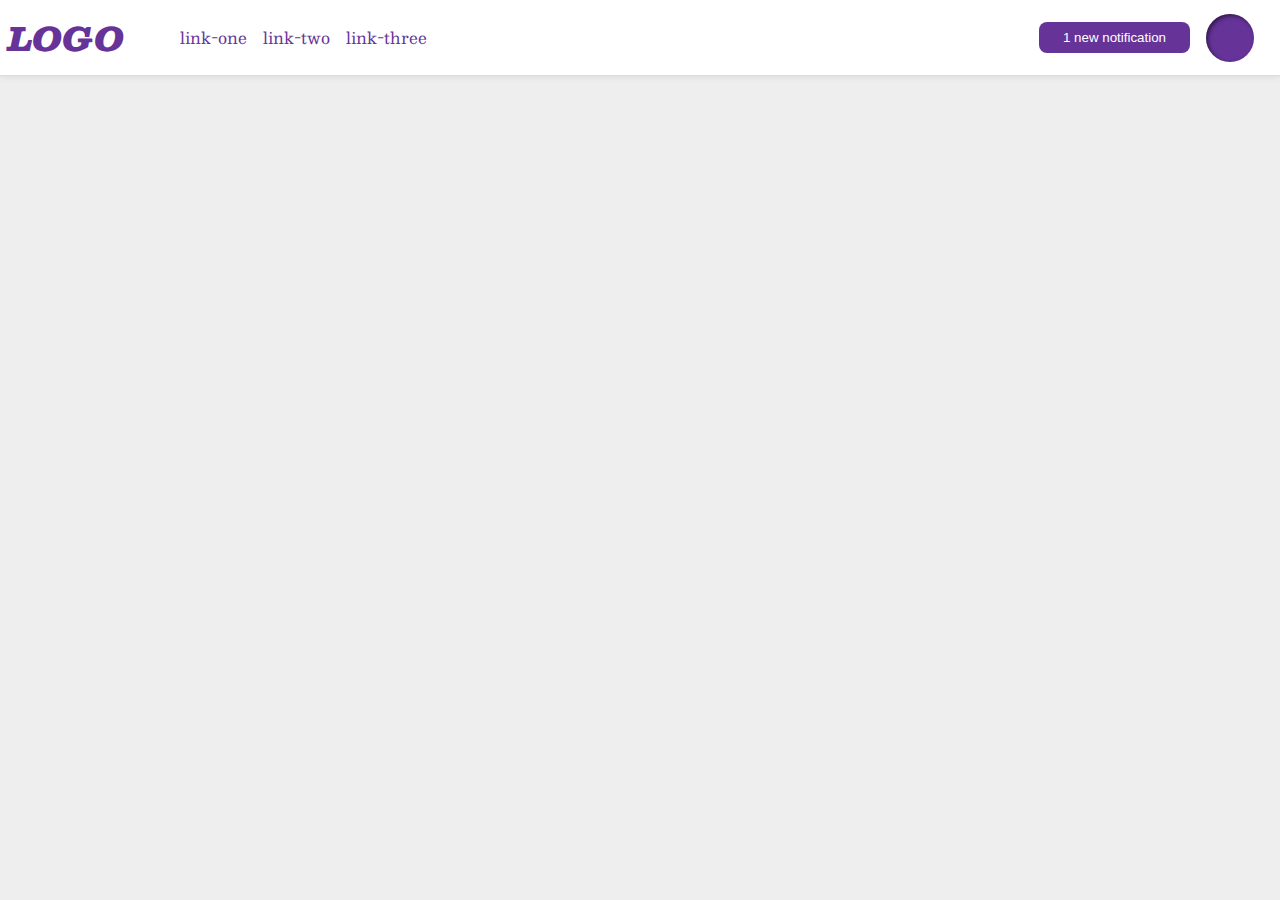
<file: flex/03-flex-header-2/index.html>
<!DOCTYPE html>
<html lang="en">
  <head>
    <meta charset="UTF-8">
    <meta http-equiv="X-UA-Compatible" content="IE=edge">
    <meta name="viewport" content="width=device-width, initial-scale=1.0">
    <title>Flex Header 2</title>
    <link rel="stylesheet" href="style.css">
  </head>
  <body>
    <div class="header">
      <div class="left">
        <div class="logo">
          LOGO
        </div>
        <ul class="links">
          <li><a href="https://google.com">link-one</a></li>
          <li><a href="https://google.com">link-two</a></li>
          <li><a href="https://google.com">link-three</a></li>
        </ul>
      </div>
      <div class="right">
        <button class="notifications">
          1 new notification
        </button>
        <div class="profile-image"></div>
      </div>
    </div>
  </body>
</html>
</file>
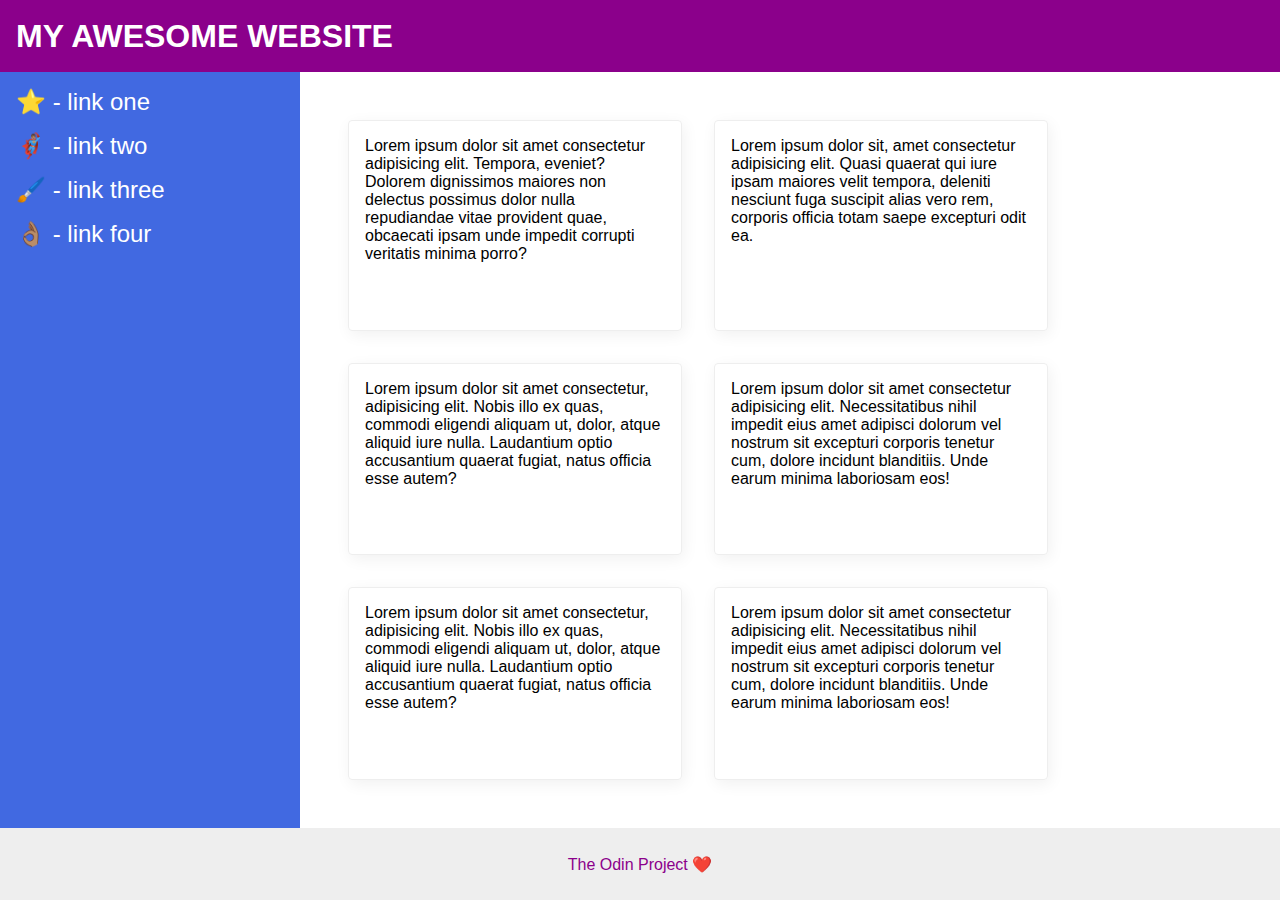
<file: flex/07-flex-layout-2/index.html>
<!DOCTYPE html>
<html lang="en">
  <head>
    <meta charset="UTF-8">
    <meta http-equiv="X-UA-Compatible" content="IE=edge">
    <meta name="viewport" content="width=device-width, initial-scale=1.0">
    <title>The Holy Grail</title>
    <link rel="stylesheet" href="style.css">
  </head>

  
  <body>
    <div class="header">
      MY AWESOME WEBSITE
    </div>
    <div class="body">
      <div class="sidebar">
        <ul>
          <li><a href="#">⭐ - link one</a></li>
          <li><a href="#">🦸🏽‍♂️ - link two</a></li>
          <li><a href="#">🖌️ - link three</a></li>
          <li><a href="#">👌🏽 - link four</a></li>
        </ul>
      </div>
      <div class="container">
        <div class="card">Lorem ipsum dolor sit amet consectetur adipisicing elit. Tempora, eveniet? Dolorem dignissimos maiores non delectus possimus dolor nulla repudiandae vitae provident quae, obcaecati ipsam unde impedit corrupti veritatis minima porro?</div>
        <div class="card">Lorem ipsum dolor sit, amet consectetur adipisicing elit. Quasi quaerat qui iure ipsam maiores velit tempora, deleniti nesciunt fuga suscipit alias vero rem, corporis officia totam saepe excepturi odit ea.</div>
        <div class="card">Lorem ipsum dolor sit amet consectetur, adipisicing elit. Nobis illo ex quas, commodi eligendi aliquam ut, dolor, atque aliquid iure nulla. Laudantium optio accusantium quaerat fugiat, natus officia esse autem?</div>
        <div class="card">Lorem ipsum dolor sit amet consectetur adipisicing elit. Necessitatibus nihil impedit eius amet adipisci dolorum vel nostrum sit excepturi corporis tenetur cum, dolore incidunt blanditiis. Unde earum minima laboriosam eos!</div>
        <div class="card">Lorem ipsum dolor sit amet consectetur, adipisicing elit. Nobis illo ex quas, commodi eligendi aliquam ut, dolor, atque aliquid iure nulla. Laudantium optio accusantium quaerat fugiat, natus officia esse autem?</div>
        <div class="card">Lorem ipsum dolor sit amet consectetur adipisicing elit. Necessitatibus nihil impedit eius amet adipisci dolorum vel nostrum sit excepturi corporis tenetur cum, dolore incidunt blanditiis. Unde earum minima laboriosam eos!</div>
      </div>
    </div>
    <div class="footer">
      The Odin Project ❤️
    </div>
  </body>
</html>
</file>
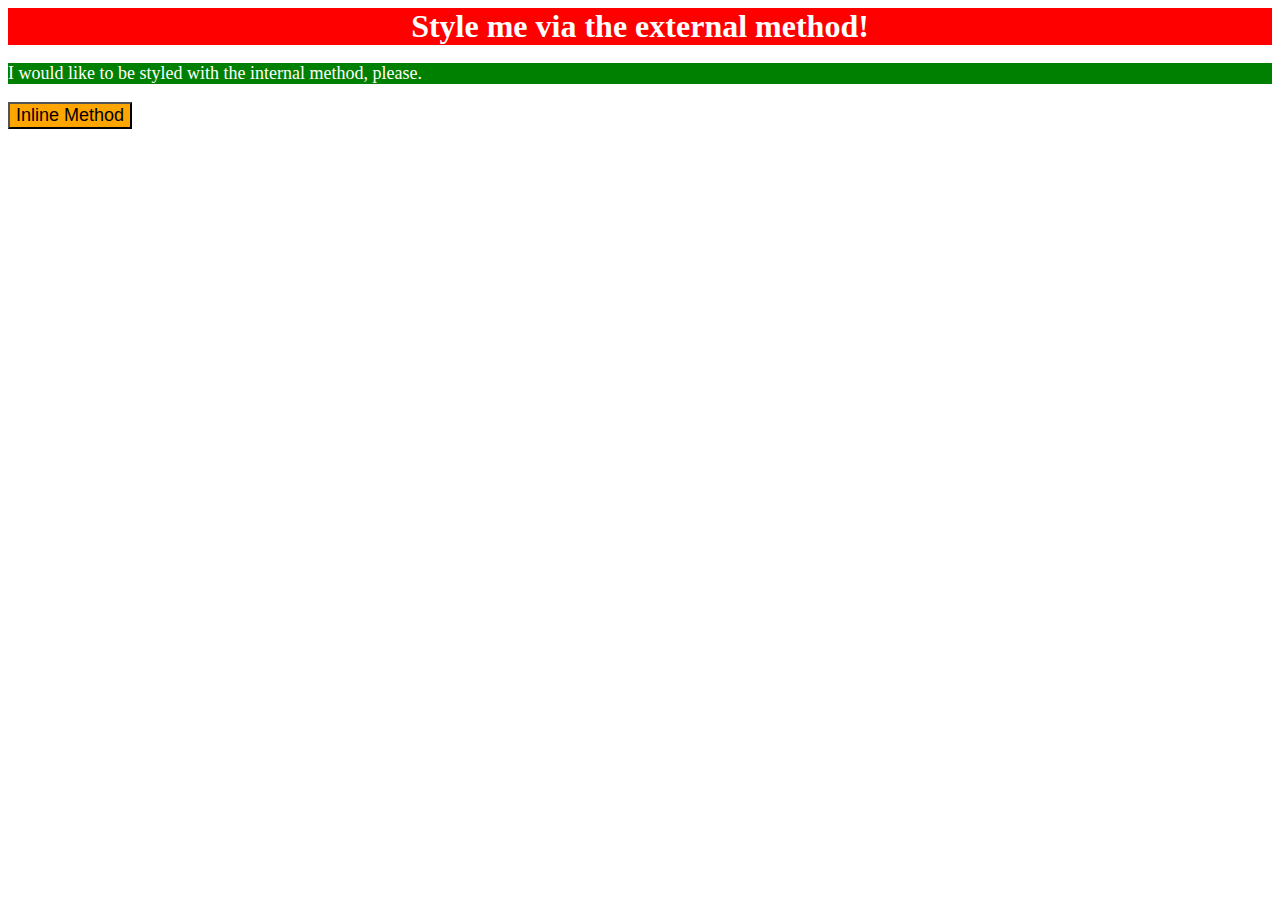
<file: foundations/01-css-methods/index.html>
<!DOCTYPE html>
<html lang="en">
  <head>
    <meta charset="UTF-8">
    <meta http-equiv="X-UA-Compatible" content="IE=edge">
    <meta name="viewport" content="width=device-width, initial-scale=1.0">
    <link rel="stylesheet" href="styles.css">
    <title>Methods for Adding CSS</title>
    <style>
      p {
        background-color: green;
        color: white;
        font-size: 18px;
      }
    </style>
  </head>
  <body>
    <div>Style me via the external method!</div>
    <p>I would like to be styled with the internal method, please.</p>
    <button style="background-color: orange; font-size: 18px;">Inline Method</button>
  </body>
</html>
</file>
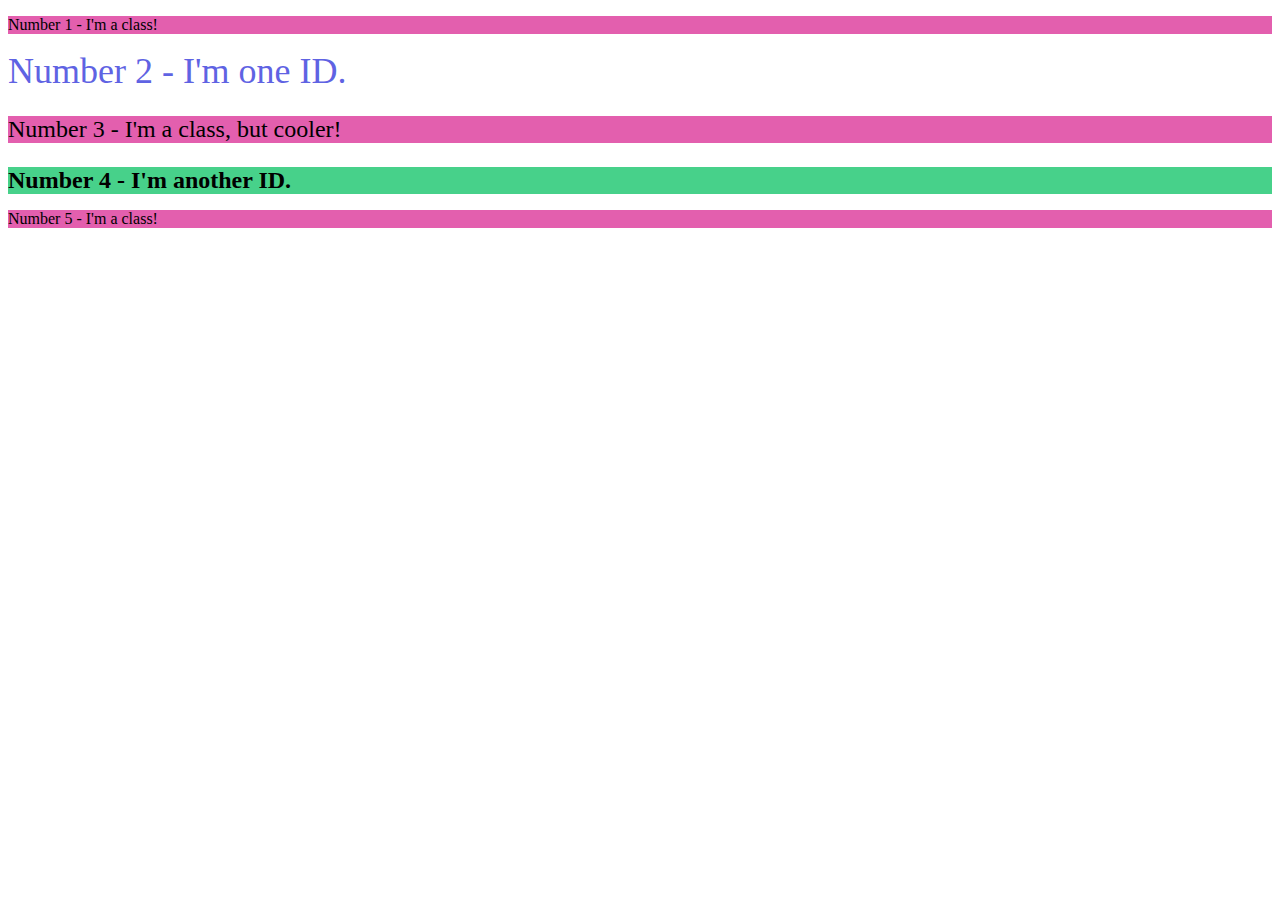
<file: foundations/02-class-id-selectors/index.html>
<!DOCTYPE html>
<html lang="en">
  <head>
    <meta charset="UTF-8">
    <meta http-equiv="X-UA-Compatible" content="IE=edge">
    <meta name="viewport" content="width=device-width, initial-scale=1.0">
    <title>Class and ID Selectors</title>
    <link rel="stylesheet" href="style.css">
  </head>
  <body>
    <p class="pink">Number 1 - I'm a class!</p>
    <div id="blue">Number 2 - I'm one ID.</div>
    <p class="pink big">Number 3 - I'm a class, but cooler!</p>
    <div id="green">Number 4 - I'm another ID.</div>
    <p class="pink">Number 5 - I'm a class!</p>
  </body>
</html>
</file>
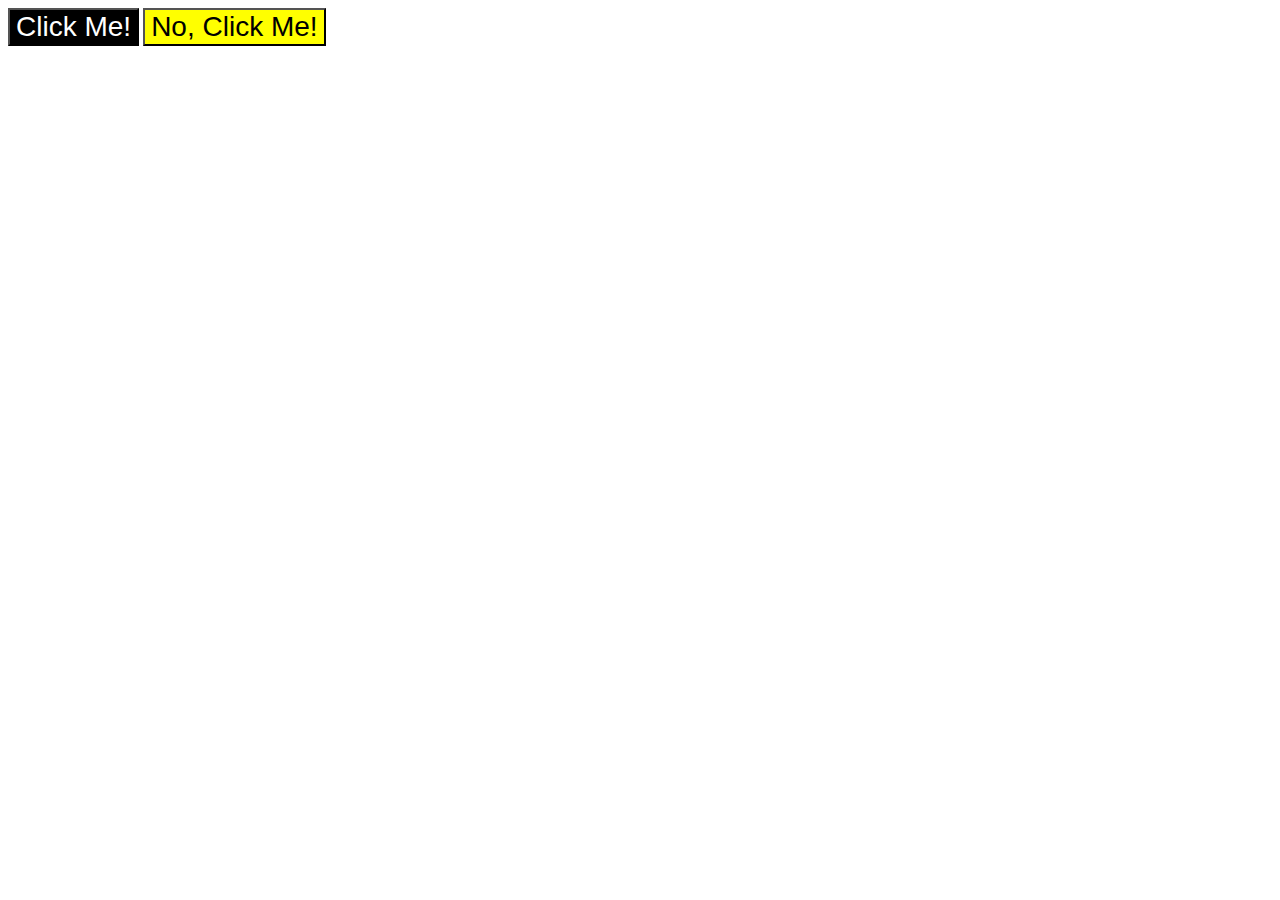
<file: foundations/03-grouping-selectors/index.html>
<!DOCTYPE html>
<html lang="en">
  <head>
    <meta charset="UTF-8">
    <meta http-equiv="X-UA-Compatible" content="IE=edge">
    <meta name="viewport" content="width=device-width, initial-scale=1.0">
    <title>Grouping Selectors</title>
    <link rel="stylesheet" href="style.css">
  </head>
  <body>
    <button class="button one">Click Me!</button>
    <button class="button two">No, Click Me!</button>
  </body>
</html>
</file>
<file: flex/03-flex-header-2/style.css>
/* this is some magical font-importing.  
you'll learn about it later. */
@import url('https://fonts.googleapis.com/css2?family=Besley:ital,wght@0,400;1,900&display=swap');

body {
  margin: 0;
  background: #eee;
  font-family: Besley, serif;
}

.header {
  background: white;
  border-bottom: 1px solid #ddd;
  box-shadow: 0 0 8px rgba(0,0,0,.1);
  display: flex;
  justify-content: space-between;
  padding: 8px;
}

.profile-image {
  background: rebeccapurple;
  box-shadow: inset 2px 2px 4px rgba(0,0,0,.5);
  border-radius: 50%;
  width: 48px;
  height: 48px;
  margin-right: 18px;
}

.logo {
  color: rebeccapurple;
  font-size: 32px;
  font-weight: 900;
  font-style: italic;
}

button {
  border: none;
  border-radius: 8px;
  background: rebeccapurple;
  color: white;
  padding: 8px 24px;
}

a {
  /* this removes the line under our links */
  text-decoration: none;
  color: rebeccapurple;
}

ul {
  list-style-type: none;
  display: flex;
  gap: 16px;
}

.left, .right {
  display: flex;
  align-items: center;
  gap: 16px;
}
</file>
<file: flex/07-flex-layout-2/style.css>
body {
  font-family: -apple-system, BlinkMacSystemFont, 'Segoe UI', Roboto, Oxygen, Ubuntu, Cantarell, 'Open Sans', 'Helvetica Neue', sans-serif;
  margin: 0;
  min-height: 100vh;
  display: flex;
  flex-direction: column;
}

.header {
  height: 72px;
  background: darkmagenta;
  color: white;
  font-size: 50px;
}

.footer {
  height: 72px;
  background: #eee;
  color: darkmagenta;
}

.sidebar {
  width: 300px;
  background: royalblue;
  box-sizing: border-box;
}

.card {
  border: 1px solid #eee;
  box-shadow: 2px 4px 16px rgba(0,0,0,.06);
  border-radius: 4px;
}

/* SOLUTION */

body {
  display: flex;
  flex-direction: column;
}

.header {
  display: flex;
  align-items: center;
  padding: 0 16px;
  font-size: 32px;
  font-weight: 900;
}

.body {
  flex: 1;
  display: flex;
}

.sidebar {
  flex-shrink: 0;
  padding: 16px;
}

ul {
  list-style-type: none;
  margin: 0;
  padding: 0;
}

li {
  margin-bottom: 16px;
}

a {
  color: white;
  text-decoration: none;
  font-size: 24px;
}

.container {
  padding: 48px;
  display: flex;
  flex-wrap: wrap;
  gap: 32px;
}

.card {
  padding: 16px;
  width: 300px;
}

.footer {
  display: flex;
  align-items: center;
  justify-content: center;
}
</file>
<file: foundations/01-css-methods/styles.css>
div {
    background-color: red;
    color: white;
    font-size: 32px;
    text-align: center;
    font-weight: bold;
}
</file>
<file: foundations/02-class-id-selectors/style.css>
.pink {
    background-color: #e35fae;
}

.big {
    font-size: 24px;
}

#blue {
    color: hsl(238, 70%, 63%);
    font-size: 36px;
}

#green {
    background-color: hsl(149, 60%, 55%);
    font-weight: bold;
    font-size: 24px;
}
</file>
<file: foundations/03-grouping-selectors/style.css>
.button {
    font-size: 28px;
    font-family: Helvetica, 'Times New Roman', sans-serif;
}

.one {
    background-color: black;
    color: white;
}

.two {
    background-color: yellow;
    color: black;
}
</file>
